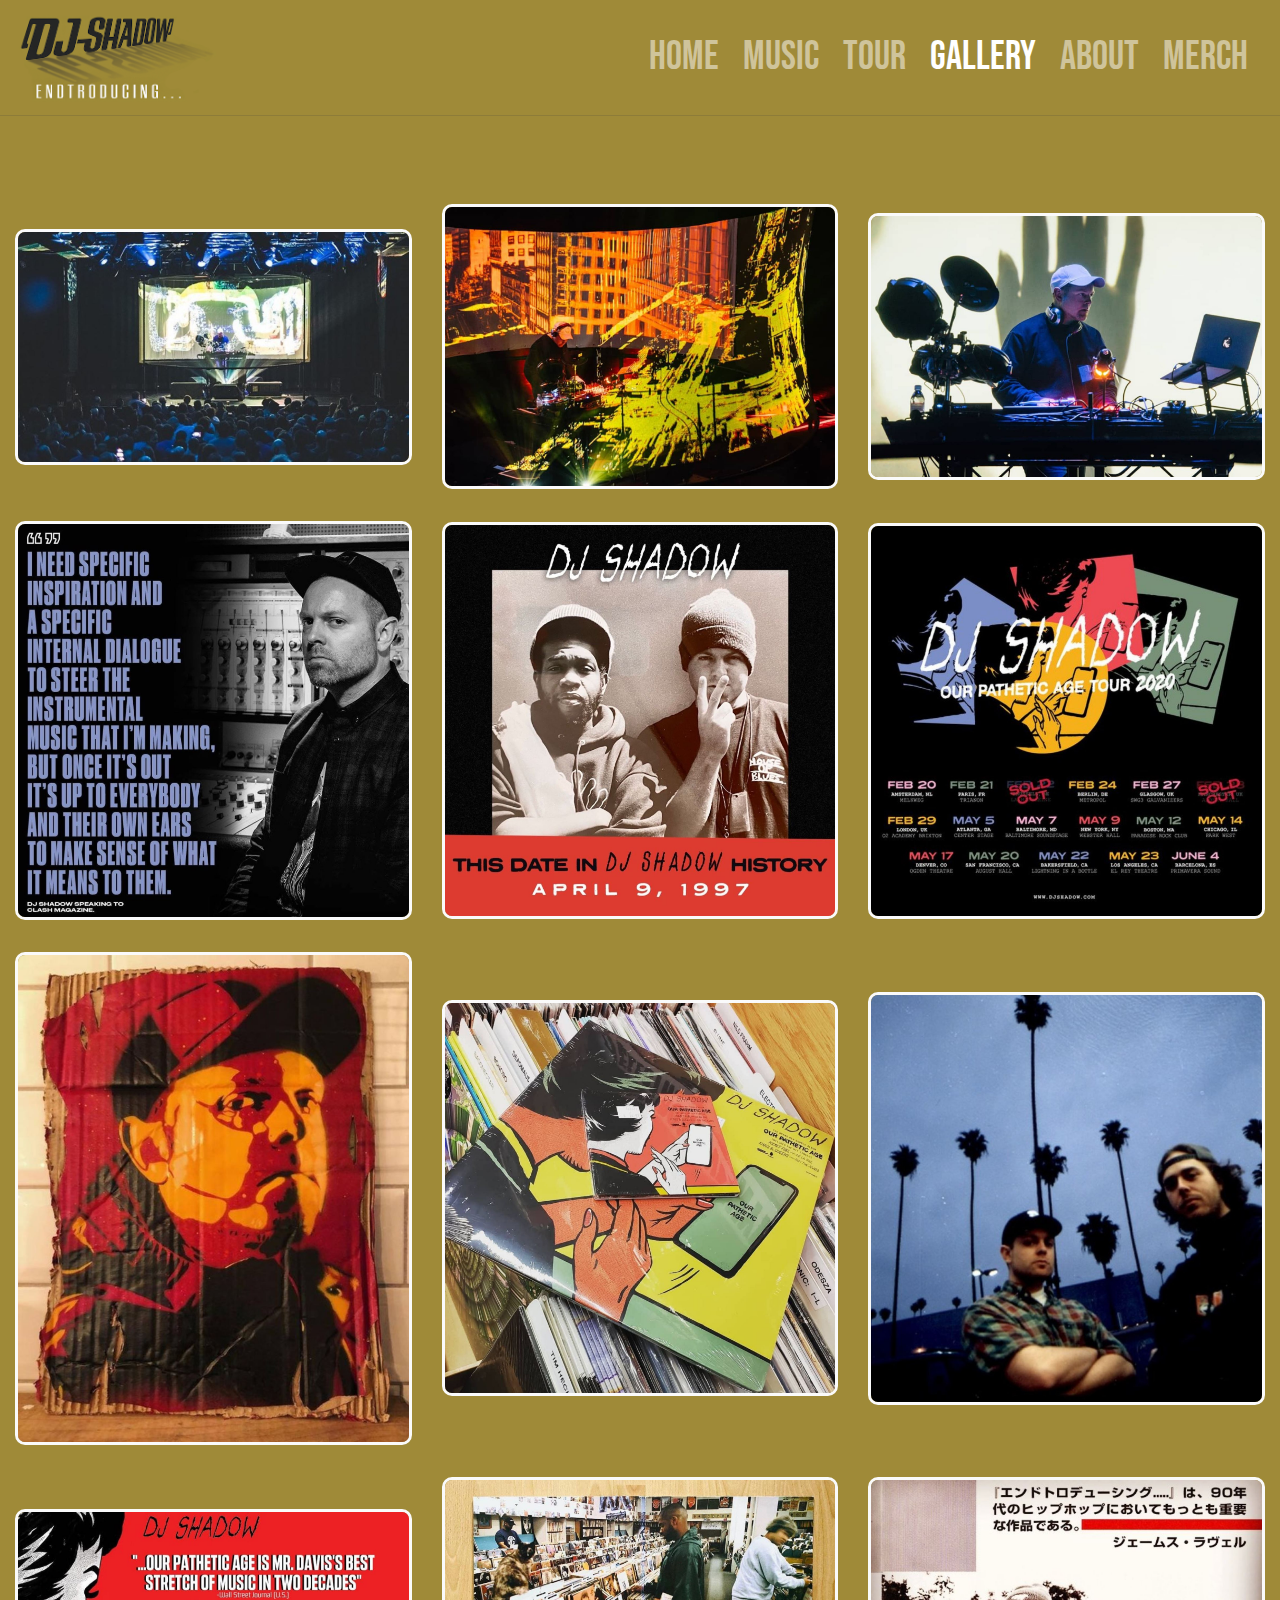
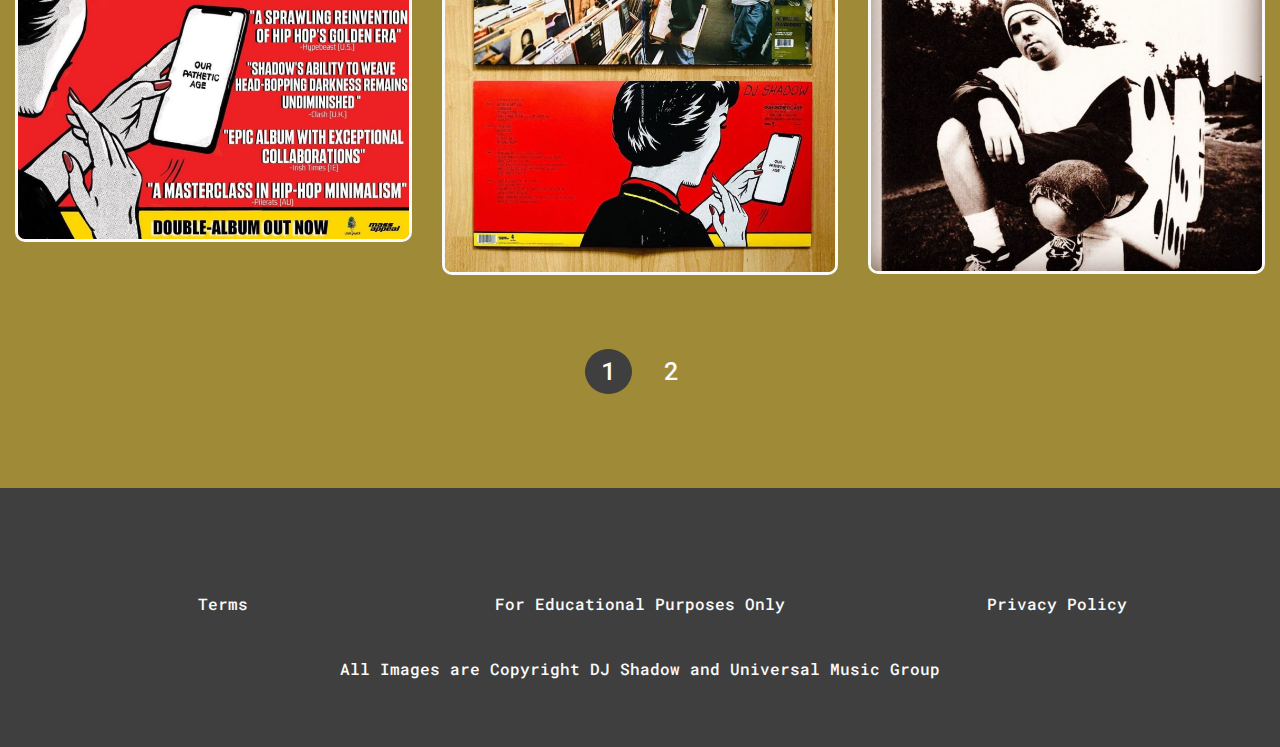
<file: gallery.html>
<!DOCTYPE html>
<html lang="en-US">
  <head>
    <meta charset="UTF-8" />
    <meta name="viewport" content="width=device-width, initial-scale=1.0" />
    <meta name="description" content="DJ Shadow Gallery Page">
    <title>DJ Shadow Fansite</title>
    <!-- Font Awesome, Bootstrap, Style and Favicon Links -->
    <link rel="stylesheet" href="https://use.fontawesome.com/releases/v5.15.1/css/all.css" 
      integrity="sha384-vp86vTRFVJgpjF9jiIGPEEqYqlDwgyBgEF109VFjmqGmIY/Y4HV4d3Gp2irVfcrp" crossorigin="anonymous">
    <link rel="stylesheet" href="https://stackpath.bootstrapcdn.com/bootstrap/4.5.2/css/bootstrap.min.css"
      integrity="sha384-JcKb8q3iqJ61gNV9KGb8thSsNjpSL0n8PARn9HuZOnIxN0hoP+VmmDGMN5t9UJ0Z" crossorigin="anonymous" />
    <link rel="stylesheet" href="./assets/css/style.css" />
    <link rel="shortcut icon" type="image/png" href="./assets/images/favicon.png" />
  </head>
  <body>
    <!-- Navigation Bar -->
    <div class="nav-container container-fluid">
      <nav class="navbar navbar-dark navbar-expand-lg">
        <a class="navbar-brand" href="./index.html">
        <img
          src="./assets/images/endtroducing_logo.png"
          class="djshadow-icon d-inline-block align-top"
          alt="dj shadow icon"
          loading="lazy"
          />
        </a>
        <button
          class="navbar-toggler"
          type="button"
          data-toggle="collapse"
          data-target="#navbarNavDropdown"
          aria-controls="navbarNavDropdown"
          aria-expanded="false"
          aria-label="Toggle navigation"
          >
          <!-- 3-bar icon -->
          <span class="navbar-toggler-icon"></span>
        </button>
        <div class="collapse navbar-collapse" id="navbarNavDropdown">
          <ul class="navbar-nav">
            <li class="nav-item mr-2">
              <a href="./index.html" class="nav-link">Home</a>
            </li>
            <li class="nav-item mr-2">
              <a href="./music.html" class="nav-link">Music</a>
            </li>
            <li class="nav-item mr-2">
              <a href="tour.html" class="nav-link">Tour</a>
            </li>
            <li class="nav-item active mr-2">
              <a href="./gallery.html" class="nav-link">Gallery</a>
            </li>
            <li class="nav-item mr-2">
              <a href="./about.html" class="nav-link">About</a>
            </li>
            <li class="nav-item mr-2">
              <a href="./merch.html" class="nav-link">Merch</a>
            </li>
          </ul>
        </div>
      </nav>
    </div>
    <!-- Main Gallery Section -->
    <main>
      <div class="container-fluid gallery-container pt-5">
        <header class="row mb-4">
          <div class="col page-heading d-block d-lg-none">
            <h1><i class="far fa-images pr-3" aria-hidden="true"></i>Gallery</h1>
          </div>
        </header>
        <div class="row gallery-wrapper">
          <div class="col-md-6 col-xl-4 my-3">
            <img
              class="img-fluid"
              src="./assets/images/gallery/shadow_1.JPG"
              alt="shadow playing live 1"
              />
          </div>
          <div class="col-md-6 col-xl-4 my-3">
            <img
              class="img-fluid"
              src="./assets/images/gallery/shadow_2.JPG"
              alt="shadow playing live 2"
              />
          </div>
          <div class="col-md-6 col-xl-4 my-3">
            <img
              class="img-fluid"
              src="./assets/images/gallery/shadow_3.JPG"
              alt="shadow playing live 3"
              />
          </div>
          <div class="col-md-6 col-xl-4 my-3">
            <img
              class="img-fluid"
              src="./assets/images/gallery/shadow_4.JPG"
              alt="shadow poster 1"
              />
          </div>
          <div class="col-md-6 col-xl-4 my-3">
            <img
              class="img-fluid"
              src="./assets/images/gallery/shadow_5.JPG"
              alt="shadow poster 2"
              />
          </div>
          <div class="col-md-6 col-xl-4 my-3">
            <img
              class="img-fluid"
              src="./assets/images/gallery/shadow_6.JPG"
              alt="shadow tour 2020 poster"
              />
          </div>
          <div class="col-md-6 col-xl-4 my-3">
            <img
              class="img-fluid"
              src="./assets/images/gallery/shadow_7.JPG"
              alt="shadow poster 3"
              />
          </div>
          <div class="col-md-6 col-xl-4 my-3">
            <img
              class="img-fluid"
              src="./assets/images/gallery/shadow_8.JPG"
              alt="shadow pathetic age vinyl"
              />
          </div>
          <div class="col-md-6 col-xl-4 my-3">
            <img
              class="img-fluid"
              src="./assets/images/gallery/shadow_9.JPG"
              alt="shadow and cut chemist"
              />
          </div>
          <div class="col-md-6 col-xl-4 my-3">
            <img
              class="img-fluid"
              src="./assets/images/gallery/shadow_10.JPG"
              alt="pathetic age poster"
              />
          </div>
          <div class="col-md-6 col-xl-4 my-3">
            <img
              class="img-fluid"
              src="./assets/images/gallery/shadow_11.JPG"
              alt="endtroducing and pathetic age album covers"
              />
          </div>
          <div class="col-md-6 col-xl-4 my-3">
            <img
              class="img-fluid"
              src="./assets/images/gallery/shadow_12.JPG"
              alt="shadow poster 4"
              />
          </div>
        </div>
        <div class="row gallery-pagination">
          <nav aria-label="gallery-navigation">
            <ul class="pagination">
              <li class="page-item disabled">
                <span class="page-link ml-0 px-0">
                	<i class="fas fa-long-arrow-alt-left" aria-hidden="true"></i>
								</span>
              </li>
              <li class="page-item active" aria-current="page">
                <span class="page-link">1
                  <span class="sr-only">gallery page 1</span>
                </span>
              </li>
              <li class="page-item">
                <a class="page-link" href="./gallery_2.html">2</a>
              </li>
              <li class="page-item">
                <a class="page-link mr-0 px-0" aria-label="Next"
                  href="./gallery_2.html"><i class="fas fa-long-arrow-alt-right" aria-hidden="true"></i>
                </a>
              </li>
            </ul>
          </nav>
        </div>
      </div>
    </main>
    <!-- Footer with Social Links -->
    <footer>
      <div class="container-fluid footer-container">
        <div class="row">
          <div class="col-12">
            <ul class="list-inline social-links pt-5 pb-3">
              <li class="list-inline-item p-2">
                <a href="https://play.spotify.com/artist/5CE2IfdYZEQGIDsfiRm8SI" target="_blank"
                  rel="noreferrer"><i class="fab fa-spotify" aria-hidden="true"></i>
                <span class="sr-only">spotify link</span>
                </a>
              </li>
              <li class="list-inline-item p-2">
                <a href="http://itunes.com/djshadow" target="_blank"
                  rel="noreferrer"><i class="fab fa-apple" aria-hidden="true"></i>
                <span class="sr-only">itunes link</span>
                </a>
              </li>
              <li class="list-inline-item p-2">
                <a href="http://instagram.com/djshadow" target="_blank"
                  rel="noreferrer"><i class="fab fa-instagram" aria-hidden="true"></i>
                <span class="sr-only">Instagram link</span>
                </a>
              </li>
              <li class="list-inline-item p-2">
                <a href="http://www.youtube.com/user/djshadow" target="_blank"
                  rel="noreferrer"><i class="fab fa-youtube" aria-hidden="true"></i>
                <span class="sr-only">Youtube link</span>
                </a>
              </li>
              <li class="list-inline-item p-2">
                <a href="https://www.facebook.com/djshadow" target="_blank"
                  rel="noreferrer"><i class="fab fa-facebook-f" aria-hidden="true"></i>
                <span class="sr-only">Facebook link</span>
                </a>
              </li>
              <li class="list-inline-item p-2">
                <a href="https://twitter.com/djshadow" target="_blank"
                  rel="noreferrer"><i class="fab fa-twitter" aria-hidden="true"></i>
                <span class="sr-only">twitter link</span>
                </a>
              </li>
            </ul>
          </div>
        </div>
        <div class="row footer-terms">
          <div class="col-sm-4 order-sm-1 footer-terms-item">
            <a href="#">Terms</a>
          </div>
          <div class="col-sm-4 order-sm-3 footer-terms-item">
            <a href="#">Privacy Policy</a>
          </div>
          <div class="col-sm-4 order-sm-2 footer-terms-item">
            <p>For Educational Purposes Only</p>
          </div>
        </div>
        <div class="row footer-terms">
          <div class="col text-center copyright-message">
            <p>All Images are Copyright DJ Shadow and Universal Music Group</p>
          </div>
        </div>
      </div>
    </footer>
    <!-- bootstrap JS links -->
    <script src="https://code.jquery.com/jquery-3.5.1.slim.min.js"
      integrity="sha384-DfXdz2htPH0lsSSs5nCTpuj/zy4C+OGpamoFVy38MVBnE+IbbVYUew+OrCXaRkfj" crossorigin="anonymous"></script>
    <script src="https://cdn.jsdelivr.net/npm/popper.js@1.16.1/dist/umd/popper.min.js"
      integrity="sha384-9/reFTGAW83EW2RDu2S0VKaIzap3H66lZH81PoYlFhbGU+6BZp6G7niu735Sk7lN" crossorigin="anonymous"></script>
    <script src="https://stackpath.bootstrapcdn.com/bootstrap/4.5.2/js/bootstrap.min.js"
      integrity="sha384-B4gt1jrGC7Jh4AgTPSdUtOBvfO8shuf57BaghqFfPlYxofvL8/KUEfYiJOMMV+rV" crossorigin="anonymous"></script>
  </body>
</html>
</file>
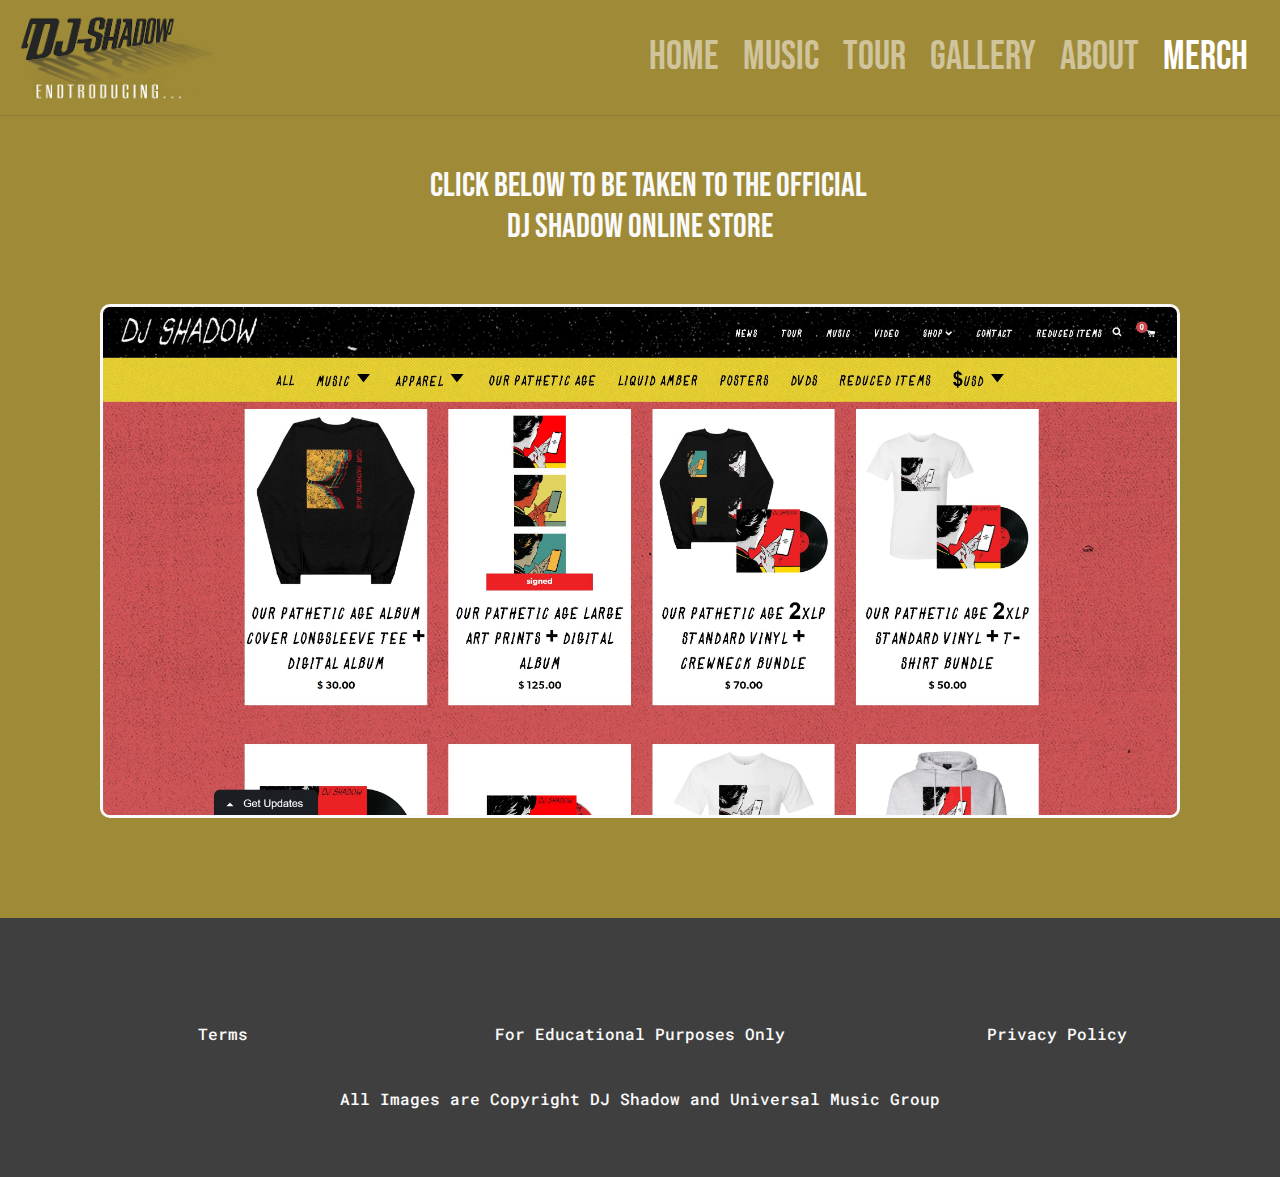
<file: merch.html>
<!DOCTYPE html>
<html lang="en-US">
  <head>
    <meta charset="UTF-8" />
    <meta name="viewport" content="width=device-width, initial-scale=1.0" />
    <meta name="description" content="DJ Shadow Online Store Link">
    <title>DJ Shadow Fansite</title>
    <!-- Font Awesome, Bootstrap, Style and Favicon Links -->
    <link rel="stylesheet" href="https://use.fontawesome.com/releases/v5.15.1/css/all.css" 
      integrity="sha384-vp86vTRFVJgpjF9jiIGPEEqYqlDwgyBgEF109VFjmqGmIY/Y4HV4d3Gp2irVfcrp" crossorigin="anonymous">
    <link rel="stylesheet" href="https://stackpath.bootstrapcdn.com/bootstrap/4.5.2/css/bootstrap.min.css"
      integrity="sha384-JcKb8q3iqJ61gNV9KGb8thSsNjpSL0n8PARn9HuZOnIxN0hoP+VmmDGMN5t9UJ0Z" crossorigin="anonymous" />
    <link rel="stylesheet" href="./assets/css/style.css" />
    <link rel="shortcut icon" type="image/png" href="./assets/images/favicon.png" />
  </head>
  <body>
    <!-- Navigation Bar -->
    <div class="nav-container container-fluid">
      <nav class="navbar navbar-dark navbar-expand-lg">
        <a class="navbar-brand" href="./index.html">
          <img
            src="./assets/images/endtroducing_logo.png"
            class="djshadow-icon d-inline-block align-top"
            alt="dj shadow icon"
            loading="lazy"
            />
        </a>
        <button
          class="navbar-toggler"
          type="button"
          data-toggle="collapse"
          data-target="#navbarNavDropdown"
          aria-controls="navbarNavDropdown"
          aria-expanded="false"
          aria-label="Toggle navigation"
          >
          <!-- 3-bar icon -->
          <span class="navbar-toggler-icon"></span>
        </button>
        <div class="collapse navbar-collapse" id="navbarNavDropdown">
          <ul class="navbar-nav">
            <li class="nav-item mr-2">
              <a href="./index.html" class="nav-link">Home</a>
            </li>
            <li class="nav-item mr-2">
              <a href="./music.html" class="nav-link">Music</a>
            </li>
            <li class="nav-item mr-2">
              <a href="tour.html" class="nav-link">Tour</a>
            </li>
            <li class="nav-item mr-2">
              <a href="./gallery.html" class="nav-link">Gallery</a>
            </li>
            <li class="nav-item mr-2">
              <a href="./about.html" class="nav-link">About</a>
            </li>
            <li class="nav-item active mr-2">
              <a href="./merch.html" class="nav-link">Merch</a>
            </li>
          </ul>
        </div>
      </nav>
    </div>
    <main>
      <div class="container shop-link-container">
        <div class="row">
          <header class="col page-heading pb-5">
            <h1>
              <i class="fas fa-store pr-3" aria-hidden="true">
              </i>Click below to be taken to the official<br>DJ Shadow online store
            </h1>
          </header>
        </div>
        <div class="row d-block">
          <div class="col text-center">
            <a href="https://shop.djshadow.com/" target="_blank" rel="noreferrer">
            <img
              class="img-fluid merch-shop-image"
              src="./assets/images/merch-shop.jpg"
              alt="image is link to official online store"
              />
            </a>
          </div>
        </div>
      </div>
    </main>
    <!-- Footer with Social Links -->
    <footer>
      <div class="container-fluid footer-container">
        <div class="row">
          <div class="col-12">
            <ul class="list-inline social-links pt-5 pb-3">
              <li class="list-inline-item p-2">
                <a href="https://play.spotify.com/artist/5CE2IfdYZEQGIDsfiRm8SI" target="_blank"
                  rel="noreferrer">
                  <i class="fab fa-spotify" aria-hidden="true"></i>
                  <span class="sr-only">spotify link</span>
                </a>
              </li>
              <li class="list-inline-item p-2">
                <a href="http://itunes.com/djshadow" target="_blank" rel="noreferrer">
                  <i class="fab fa-apple" aria-hidden="true"></i>
                  <span class="sr-only">itunes link</span>
                </a>
              </li>
              <li class="list-inline-item p-2">
                <a href="http://instagram.com/djshadow" target="_blank" rel="noreferrer">
                  <i class="fab fa-instagram" aria-hidden="true"></i>
                  <span class="sr-only">Instagram link</span>
                </a>
              </li>
              <li class="list-inline-item p-2">
                <a href="http://www.youtube.com/user/djshadow" target="_blank" rel="noreferrer">
                  <i class="fab fa-youtube" aria-hidden="true"></i>
                  <span class="sr-only">Youtube link</span>
                </a>
              </li>
              <li class="list-inline-item p-2">
                <a href="https://www.facebook.com/djshadow" target="_blank" rel="noreferrer">
                  <i class="fab fa-facebook-f" aria-hidden="true"></i>
                  <span class="sr-only">Facebook link</span>
                </a>
              </li>
              <li class="list-inline-item p-2">
                <a href="https://twitter.com/djshadow" target="_blank" rel="noreferrer">
                  <i class="fab fa-twitter" aria-hidden="true"></i>
                  <span class="sr-only">twitter link</span>
                </a>
              </li>
            </ul>
          </div>
        </div>
        <div class="row footer-terms">
          <div class="col-sm-4 order-sm-1 footer-terms-item">
            <a href="#">Terms</a>
          </div>
          <div class="col-sm-4 order-sm-3 footer-terms-item">
            <a href="#">Privacy Policy</a>
          </div>
          <div class="col-sm-4 order-sm-2 footer-terms-item">
            <p>For Educational Purposes Only</p>
          </div>
        </div>
        <div class="row footer-terms">
          <div class="col text-center copyright-message">
            <p>All Images are Copyright DJ Shadow and Universal Music Group</p>
          </div>
        </div>
      </div>
    </footer>
    <!-- bootstrap JS links -->
    <script src="https://code.jquery.com/jquery-3.5.1.slim.min.js"
      integrity="sha384-DfXdz2htPH0lsSSs5nCTpuj/zy4C+OGpamoFVy38MVBnE+IbbVYUew+OrCXaRkfj" crossorigin="anonymous"></script>
    <script src="https://cdn.jsdelivr.net/npm/popper.js@1.16.1/dist/umd/popper.min.js"
      integrity="sha384-9/reFTGAW83EW2RDu2S0VKaIzap3H66lZH81PoYlFhbGU+6BZp6G7niu735Sk7lN" crossorigin="anonymous"></script>
    <script src="https://stackpath.bootstrapcdn.com/bootstrap/4.5.2/js/bootstrap.min.js"
      integrity="sha384-B4gt1jrGC7Jh4AgTPSdUtOBvfO8shuf57BaghqFfPlYxofvL8/KUEfYiJOMMV+rV" crossorigin="anonymous"></script>
  </body>
</html>
</file>
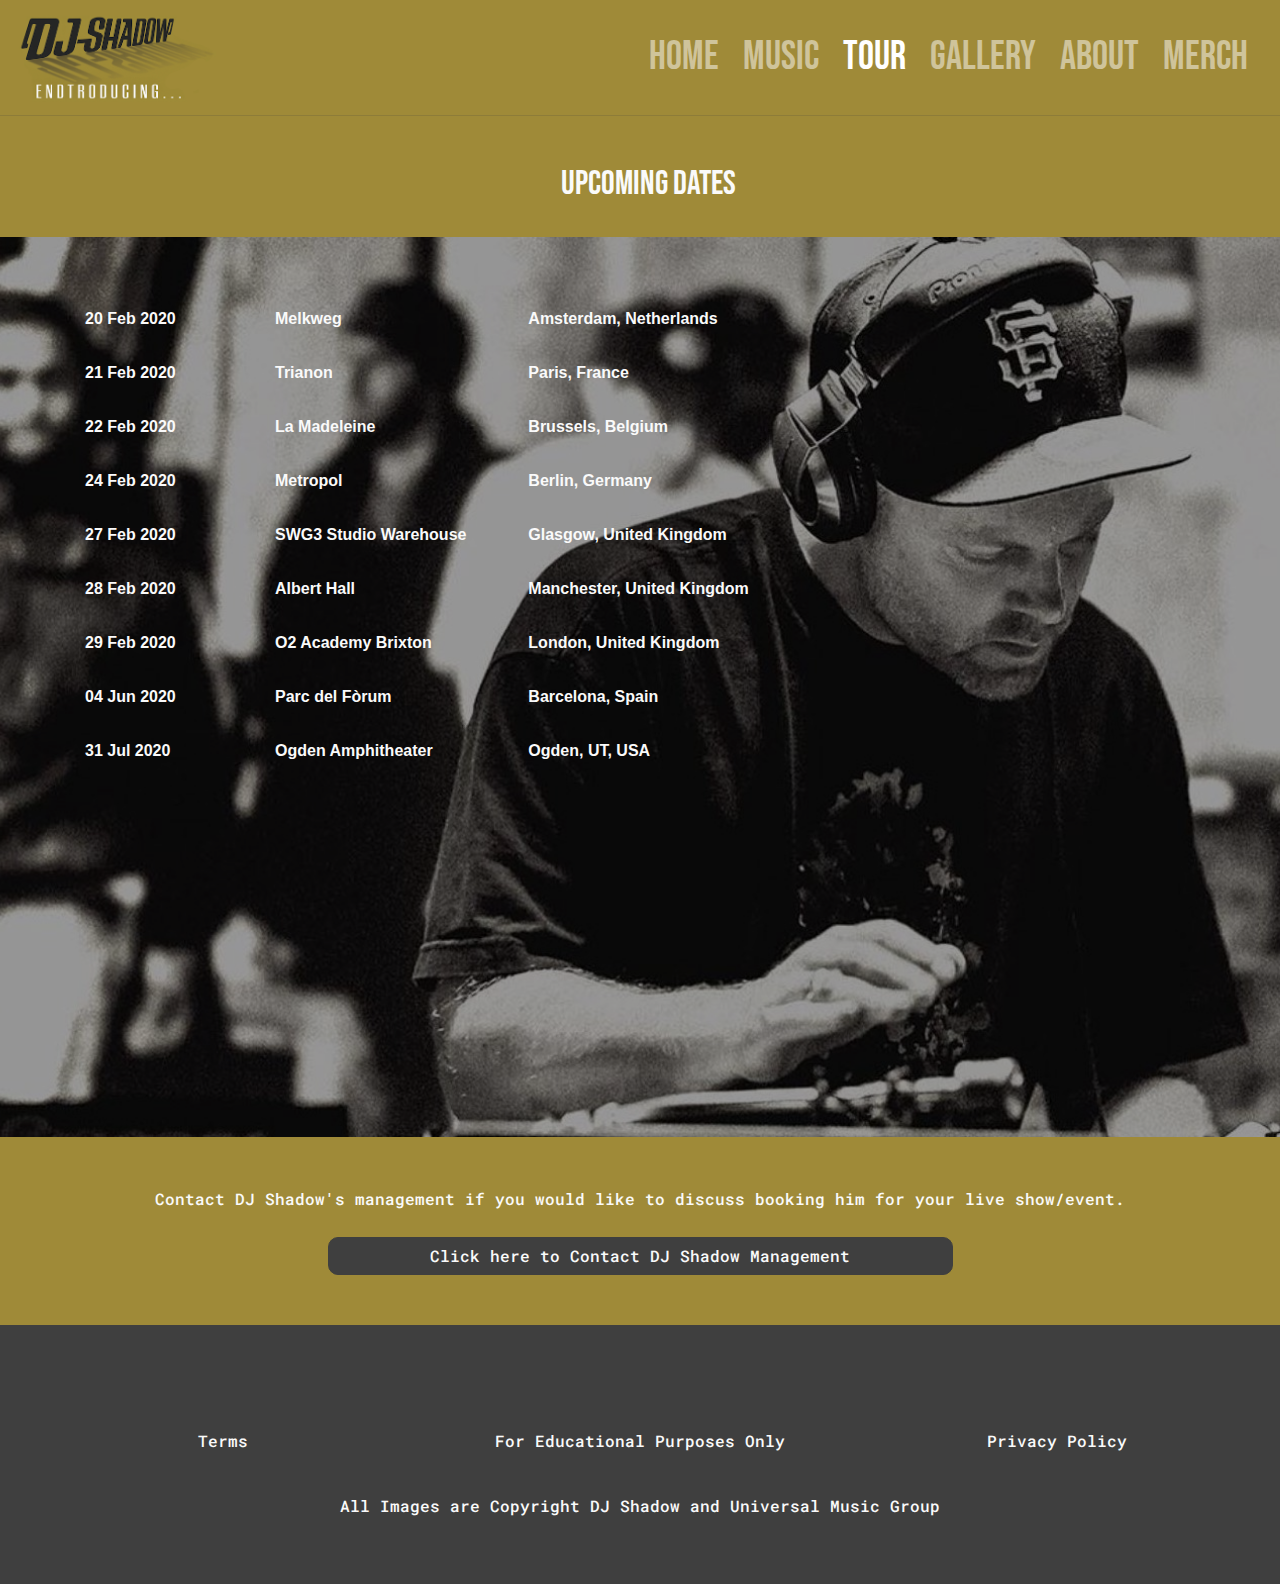
<file: tour.html>
<!DOCTYPE html>
<html lang="en-US">
  <head>
    <meta charset="UTF-8" />
    <meta name="viewport" content="width=device-width, initial-scale=1.0" />
    <meta name="description" content="DJ Shadow Tour Dates">
    <title>DJ Shadow Fansite</title>
    <!-- Font Awesome, Bootstrap, Style and Favicon Links -->
    <link rel="stylesheet" href="https://use.fontawesome.com/releases/v5.15.1/css/all.css" 
      integrity="sha384-vp86vTRFVJgpjF9jiIGPEEqYqlDwgyBgEF109VFjmqGmIY/Y4HV4d3Gp2irVfcrp" crossorigin="anonymous">
    <link rel="stylesheet" href="https://stackpath.bootstrapcdn.com/bootstrap/4.5.2/css/bootstrap.min.css"
      integrity="sha384-JcKb8q3iqJ61gNV9KGb8thSsNjpSL0n8PARn9HuZOnIxN0hoP+VmmDGMN5t9UJ0Z" crossorigin="anonymous" />
    <link rel="stylesheet" href="./assets/css/style.css" />
    <link rel="shortcut icon" type="image/png" href="./assets/images/favicon.png" />
  </head>
  <body>
    <!-- Navigation Bar -->
    <div class="nav-container container-fluid">
      <nav class="navbar navbar-dark navbar-expand-lg">
        <a class="navbar-brand" href="./index.html">
          <img
            src="./assets/images/endtroducing_logo.png"
            class="djshadow-icon d-inline-block align-top"
            alt="dj shadow icon"
            loading="lazy"
            />
        </a>
        <button
          class="navbar-toggler"
          type="button"
          data-toggle="collapse"
          data-target="#navbarNavDropdown"
          aria-controls="navbarNavDropdown"
          aria-expanded="false"
          aria-label="Toggle navigation"
          >
          <!-- 3-bar icon -->
          <span class="navbar-toggler-icon"></span>
        </button>
        <div class="collapse navbar-collapse" id="navbarNavDropdown">
          <ul class="navbar-nav">
            <li class="nav-item mr-2">
              <a href="./index.html" class="nav-link">Home</a>
            </li>
            <li class="nav-item mr-2">
              <a href="./music.html" class="nav-link">Music</a>
            </li>
            <li class="nav-item active mr-2">
              <a href="tour.html" class="nav-link">Tour</a>
            </li>
            <li class="nav-item mr-2">
              <a href="./gallery.html" class="nav-link">Gallery</a>
            </li>
            <li class="nav-item mr-2">
              <a href="./about.html" class="nav-link">About</a>
            </li>
            <li class="nav-item mr-2">
              <a href="./merch.html" class="nav-link">Merch</a>
            </li>
          </ul>
        </div>
      </nav>
    </div>
    <main>
      <div class="container-fluid tour-container pt-5">
        <header class="row page-heading pb-4">
          <div class="col">
            <h1>
              <i class="fas fa-calendar-alt pr-3" aria-hidden="true"></i>Upcoming Dates
            </h1>
          </div>
        </header>
        <div class="row tour-image-wrapper">
          <div class="col px-0">
            <div class="tour-image">
              <div class="tour-image-overlay"></div>
              <div class="container tour-dates-wrapper">
                <div class="row">
                  <div class="col-lg-8">
                    <div class="row">
                      <div class="col-3">
                        20 Feb 2020
                      </div>
                      <div class="col-4">
                        Melkweg
                      </div>
                      <div class="col-5">
                        Amsterdam, Netherlands
                      </div>
                    </div>
                    <div class="row">
                      <div class="col-3">
                        21 Feb 2020
                      </div>
                      <div class="col-4">
                        Trianon
                      </div>
                      <div class="col-5">
                        Paris, France
                      </div>
                    </div>
                    <div class="row">
                      <div class="col-3">
                        22 Feb 2020
                      </div>
                      <div class="col-4">
                        La Madeleine
                      </div>
                      <div class="col-5">
                        Brussels, Belgium
                      </div>
                    </div>
                    <div class="row">
                      <div class="col-3">
                        24 Feb 2020
                      </div>
                      <div class="col-4">
                        Metropol
                      </div>
                      <div class="col-5">
                        Berlin, Germany
                      </div>
                    </div>
                    <div class="row">
                      <div class="col-3">
                        27 Feb 2020
                      </div>
                      <div class="col-4">
                        SWG3 Studio Warehouse
                      </div>
                      <div class="col-5">
                        Glasgow, United Kingdom
                      </div>
                    </div>
                    <div class="row">
                      <div class="col-3">
                        28 Feb 2020
                      </div>
                      <div class="col-4">
                        Albert Hall
                      </div>
                      <div class="col-5">
                        Manchester, United Kingdom
                      </div>
                    </div>
                    <div class="row">
                      <div class="col-3">
                        29 Feb 2020
                      </div>
                      <div class="col-4">
                        O2 Academy Brixton
                      </div>
                      <div class="col-5">
                        London, United Kingdom
                      </div>
                    </div>
                    <div class="row">
                      <div class="col-3">
                        04 Jun 2020
                      </div>
                      <div class="col-4">
                        Parc del Fòrum
                      </div>
                      <div class="col-5">
                        Barcelona, Spain
                      </div>
                    </div>
                    <div class="row">
                      <div class="col-3">
                        31 Jul 2020
                      </div>
                      <div class="col-4">
                        Ogden Amphitheater
                      </div>
                      <div class="col-5">
                        Ogden, UT, USA
                      </div>
                    </div>
                  </div>
                </div>
              </div>
            </div>
          </div>
        </div>
        <div class="row">
          <div class="col contact-heading">
            <p>
              Contact DJ Shadow's management if you would like to discuss booking him for your live
              show/event.
            </p>
          </div>
        </div>
        <div class="row">
          <div class="col text-center">
            <button type="button" class="btn btn-contact" data-toggle="modal" data-target="#contactModal"
              >Click here to Contact DJ Shadow Management
            </button>
          </div>
        </div>
      </div>
    </main>
    <!-- Contact Modal --> 
    <div class="container contact-modal-form">
      <div class="modal fade" id="contactModal" data-backdrop="static" tabindex="-1" 
        aria-labelledby="contactModalLabel" aria-hidden="true">
        <div class="modal-dialog modal-lg">
          <div class="modal-content">
            <div class="modal-header">
              <h5 class="modal-title" id="contactModalLabel">Contact DJ Shadow Management</h5>
              <button type="button" class="close" data-dismiss="modal" aria-label="Close">
                <span aria-hidden="true">&times;</span>
              </button>
            </div>
            <div class="modal-body">
              <form action="#">
                <input type="text" name="name" id="fullname" class="form-control" placeholder="Name" 
                  aria-label="enter name" required>
                <input type="email" name="email" id="emailaddress" class="form-control" placeholder="Email" 
                  aria-label="enter email" required>
                <textarea name="message-text" id="message-text" cols="1" rows="5" class="form-control" 
                  placeholder="Enter Message" aria-label="enter message" required></textarea>
                <div class="modal-footer">
                  <button type="button" class="btn btn-secondary" data-dismiss="modal">Close</button>
                  <button type="submit" class="btn btn-primary">Send message</button>
                </div>
              </form>
            </div>
          </div>
        </div>
      </div>
    </div>
    <!-- Footer with Social Links -->
    <footer>
      <div class="container-fluid footer-container">
        <div class="row">
          <div class="col-12">
            <ul class="list-inline social-links pt-5 pb-3">
              <li class="list-inline-item p-2">
                <a href="https://play.spotify.com/artist/5CE2IfdYZEQGIDsfiRm8SI" target="_blank"
                  rel="noreferrer">
                  <i class="fab fa-spotify" aria-hidden="true"></i>
                  <span class="sr-only">spotify link</span>
                </a>
              </li>
              <li class="list-inline-item p-2">
                <a href="http://itunes.com/djshadow" target="_blank" rel="noreferrer">
                  <i class="fab fa-apple" aria-hidden="true"></i>
                  <span class="sr-only">itunes link</span>
                </a>
              </li>
              <li class="list-inline-item p-2">
                <a href="http://instagram.com/djshadow" target="_blank" rel="noreferrer">
                  <i class="fab fa-instagram" aria-hidden="true"></i>
                  <span class="sr-only">Instagram link</span>
                </a>
              </li>
              <li class="list-inline-item p-2">
                <a href="http://www.youtube.com/user/djshadow" target="_blank" rel="noreferrer">
                  <i class="fab fa-youtube" aria-hidden="true"></i>
                  <span class="sr-only">Youtube link</span>
                </a>
              </li>
              <li class="list-inline-item p-2">
                <a href="https://www.facebook.com/djshadow" target="_blank" rel="noreferrer">
                  <i class="fab fa-facebook-f" aria-hidden="true"></i>
                  <span class="sr-only">Facebook link</span>
                </a>
              </li>
              <li class="list-inline-item p-2">
                <a href="https://twitter.com/djshadow" target="_blank" rel="noreferrer">
                  <i class="fab fa-twitter" aria-hidden="true"></i>
                  <span class="sr-only">twitter link</span>
                </a>
              </li>
            </ul>
          </div>
        </div>
        <div class="row footer-terms">
          <div class="col-sm-4 order-sm-1 footer-terms-item">
            <a href="#">Terms</a>
          </div>
          <div class="col-sm-4 order-sm-3 footer-terms-item">
            <a href="#">Privacy Policy</a>
          </div>
          <div class="col-sm-4 order-sm-2 footer-terms-item">
            <p>For Educational Purposes Only</p>
          </div>
        </div>
        <div class="row footer-terms">
          <div class="col text-center copyright-message">
            <p>All Images are Copyright DJ Shadow and Universal Music Group</p>
          </div>
        </div>
      </div>
    </footer>
    <!-- bootstrap JS links -->
    <script src="https://code.jquery.com/jquery-3.5.1.slim.min.js"
      integrity="sha384-DfXdz2htPH0lsSSs5nCTpuj/zy4C+OGpamoFVy38MVBnE+IbbVYUew+OrCXaRkfj" crossorigin="anonymous"></script>
    <script src="https://cdn.jsdelivr.net/npm/popper.js@1.16.1/dist/umd/popper.min.js"
      integrity="sha384-9/reFTGAW83EW2RDu2S0VKaIzap3H66lZH81PoYlFhbGU+6BZp6G7niu735Sk7lN" crossorigin="anonymous"></script>
    <script src="https://stackpath.bootstrapcdn.com/bootstrap/4.5.2/js/bootstrap.min.js"
      integrity="sha384-B4gt1jrGC7Jh4AgTPSdUtOBvfO8shuf57BaghqFfPlYxofvL8/KUEfYiJOMMV+rV" crossorigin="anonymous"></script>
  </body>
</html>
</file>
<file: assets/css/style.css>
/*
* Prefixed by https://autoprefixer.github.io
* PostCSS: v7.0.29,
* Autoprefixer: v9.7.6
* Browsers: last 4 version
*/

/*--------------------------------------------------------General Rules */

@import url("https://fonts.googleapis.com/css2?family=Bebas+Neue&family=Roboto+Mono:wght@400;500;700&display=swap");

* {
  padding: 0;
  margin: 0;
  border: 0;
  -webkit-box-sizing: border-box;
  box-sizing: border-box;
}

body {
  background-color: #9f8a38;
  color: #fafafa;
  margin: 0;
  padding: 0;
}

body h1 {
  font-family: "Bebas Neue", sans-serif;
  color: #fafafa;
  font-size: 34px;
}

body p {
  font-family: "Roboto Mono", monospace;
}

/* Headings and headings icons */
.page-heading {
  font-family: "Bebas Neue", sans-serif;
  color: #fafafa;
  font-size: 40px;
  text-align: center;
}

.page-heading i {
  color: #3f3f3f;
}

.subscription-container i,
.video-container i,
.shop-link-container i {
  font-size: 30px;
  color: #3f3f3f;
}

/* spacing containers down for fixed nav */
.music-container,
.gallery-container,
.tour-container,
.about-container,
.shop-link-container {
  margin-top: 117px;
}

/* Buttons */
.btn-404,
.btn-subscribe {
  width: 62px;
  height: 62px;
  border-radius: 50%;
  background-color: #3f3f3f;
  font-family: "Roboto Mono", monospace;
  color: #fafafa;
  font-size: 20px;
  font-weight: 700;
  text-align: center;
  border-color: #3f3f3f;
}

.btn-contact {
  width: 50%;
  border-radius: 10px;
  background-color: #3f3f3f;
  font-family: "Roboto Mono", monospace;
  color: #fafafa;
  font-size: 100%;
  font-weight: 500;
  text-align: center;
  border-color: #3f3f3f;
  margin: 10px auto 50px;
}

.btn-contact:hover {
  background-color: #fafafa;
  border-color: #fafafa;
  color: #3f3f3f;
}

/*--------------------------------------------------------Navbar */

.navbar {
  background-color: #9f8a38;
}

.nav-container {
  padding: 0;
  position: fixed;
  top: 0;
  left: 0;
  z-index: 1;
  border-bottom: 1px solid #3f3f3f30;
}

.djshadow-icon {
  width: 200px;
}

.navbar-dark .navbar-toggler {
  color: #3f3f3f;
  border: 0;
  margin-right: 15px;
  font-size: 1.6rem;
}

/* customising properties of the hamburger icon */
.navbar-dark .navbar-toggler-icon {
  background-image: url("data:image/svg+xml,%3csvg xmlns='http://www.w3.org/2000/svg' width='30' height='30' viewBox='0 0 30 30'%3e%3cpath stroke='rgba%28255, 255, 255, 0.8%29' stroke-linecap='round' stroke-miterlimit='10' stroke-width='4' d='M4 7h22M4 15h22M4 23h22'/%3e%3c/svg%3e");
}

#navbarNavDropdown {
  -webkit-box-pack: end;
  -ms-flex-pack: end;
  justify-content: flex-end;
}

#navbarNavDropdown ul {
  text-align: end;
}

#navbarNavDropdown ul li {
  font-family: "Bebas Neue", sans-serif;
  color: #fafafa;
  font-size: 40px;
  line-height: 25px;
  width: 150px;
  margin-left: auto;
}

/*--------------------------------------------------------Footer */

.footer-container {
  background-color: #3f3f3f;
  min-height: 160px;
  text-align: center;
  position: relative;
}

.footer-container li a i {
  color: #fafafa;
  font-size: 28px;
}

.footer-terms a,
.footer-terms {
  font-family: "Roboto Mono", monospace;
  font-weight: 500;
  color: #fafafa;
  margin: 0 auto;
  text-decoration: none;
}

/* Color change on hover */
.footer-container li a i,
.footer-terms a {
  transition: all 0.15s ease-in-out;
  -moz-transition: all 0.15s ease-in-out;
  -webkit-transition: all 0.15s ease-in-out;
  -o-transition: all 0.15s ease-in-out;
}

.footer-terms a:hover,
.footer-container li a i:hover {
  color: #9f8a38;
}

.footer-terms .footer-terms-item {
  padding-bottom: 25px;
}

.footer-terms .copyright-message {
  padding-bottom: 50px;
}

/*--------------------------------------------------------Home Background Image */

.hero-container {
  margin: 0;
  padding-top: 115px;
}

/* dark to light animation for hero image */
@-webkit-keyframes lights-on {
  0% {
    background-color: rgba(0, 0, 0, 1);
  }
  100% {
    background-color: rgba(0, 0, 0, 0);
  }
}
@keyframes lights-on {
  0% {
    background-color: rgba(0, 0, 0, 1);
  }
  100% {
    background-color: rgba(0, 0, 0, 0);
  }
}

/* animation to light up landing hero image */
.opaque-overlay {
  background-color: rgba(0, 0, 0, 1);
  top: 0;
  left: 0;
  width: 100%;
  height: 100%;
  position: absolute;
  -webkit-animation-name: lights-on;
  animation-name: lights-on;
  -webkit-animation-duration: 3s;
  animation-duration: 3s;
  -webkit-animation-timing-function: linear;
  animation-timing-function: linear;
  -webkit-animation-fill-mode: forwards;
  animation-fill-mode: forwards;
  -webkit-animation-delay: 0.5s;
  animation-delay: 0.5s;
}

.hero-image {
  background: url(../images/hero_image2.jpg) no-repeat center center scroll;
  background-size: cover;
  height: 75vh;
  position: relative;
  display: -webkit-box;
  display: -ms-flexbox;
  display: flex;
  width: 100%;
}

/*--------------------------------------------------------Home/About Main Text */

.about-container p,
.quote-container p {
  color: #fafafa;
  font-size: 20px;
  font-weight: 700;
  line-height: 50px;
  text-align: left;
}

.quote-container {
  width: 100%;
}

/*--------------------------------------------------------Home Video/Subscription Container */

.video-container p,
.subscription-container p {
  font-family: "Bebas Neue", sans-serif;
  color: #fafafa;
  font-size: 30px;
}

.video-container iframe {
  width: 100%;
  border: 3px solid #fafafa;
  border-radius: 10px;
}

.video-container .video-embedded {
  margin: 0 auto;
  width: 100%;
}

.album-image {
  width: 100%;
  border: 3px solid #fafafa;
  border-radius: 10px;
}

.album-image-wrapper {
  width: 100%;
  margin: 0 auto;
}

.overlay-container {
  width: 100%;
  position: relative;
}

/* referenced w3schools.com for assist with this effect */
.spotify-overlay {
  position: absolute;
  top: 0;
  left: 0;
  height: 100%;
  width: 100%;
  opacity: 0;
  transition: 0.5s ease;
  -moz-transition: 0.5s ease;
  -webkit-transition: 0.5s ease;
  -o-transition: 0.5s ease;
  background-color: #3f3f3fa4;
  border-radius: 10px;
}

.overlay-container:hover .spotify-overlay {
  opacity: 1;
}

.spotify-overlay a i {
  color: #1db954;
  font-size: 9vw;
}

.spotify-overlay .spotify-link-wrapper {
  position: absolute;
  top: 75%;
  left: 0;
  right: 0;
  margin: 0 auto;
}

.album-name p {
  font-family: "Roboto Mono", monospace;
  color: #fafafa;
  font-size: 3.5vw;
  font-weight: 400;
  text-align: center;
}

.album-name {
  padding-top: 10%;
  padding-left: 5%;
  padding-right: 5%;
}

/*--------------------------------------------------------Subscription Container */

.subscription-container p {
  padding-right: 8px;
}

.form-elements-wrapper {
  -webkit-box-pack: center;
  -ms-flex-pack: center;
  justify-content: center;
  -webkit-box-align: center;
  -ms-flex-align: center;
  align-items: center;
}

.subscribe-input {
  width: 100%;
  border: 2px solid #3f3f3f;
  border-radius: 10px;
  background-color: #fafafa;
}

.input-text-wrapper {
  height: 100%;
  width: 300px;
}

/*--------------------------------------------------------Tour */

.tour-container .tour-image {
  background: url(../images/shadow_live.jpg) 70% center scroll;
  background-size: cover;
  min-height: 100vh;
  position: relative;
  display: -webkit-box;
  display: -ms-flexbox;
  display: flex;
  background-color: #3f3f3f;
}

/* Improve contrast with overlayed test */
.tour-image-overlay {
  background-color: rgba(0, 0, 0, 0.4);
  top: 0;
  left: 0;
  width: 100%;
  height: 100%;
  position: absolute;
}

.tour-dates-wrapper {
  overflow-wrap: normal;
  padding-top: 70px;
  padding-bottom: 100px;
  font-weight: 700;
  font-size: 3.5vw;
}

.tour-dates-wrapper .row {
  padding-bottom: 30px;
}

.contact-heading {
  font-family: "Roboto Mono", monospace;
  color: #fafafa;
  font-size: 100%;
  font-weight: 500;
  text-align: center;
  margin-top: 50px;
}

.modal-title {
  font-family: "Bebas Neue", sans-serif;
  color: #3f3f3f;
  font-size: 30px;
}

.contact-modal-form {
  font-family: "Roboto Mono", monospace;
}

/*--------------------------------------------------------About */

.about-container .col img {
  width: 100%;
  margin-top: 30px;
  margin-bottom: 30px;
  margin-left: 0;
  margin-right: 0;
  border: 3px solid #fafafa;
  border-radius: 10px;
}

/*--------------------------------------------------------Gallery and Merch */

.gallery-container {
  padding-bottom: 70px;
}

.gallery-wrapper {
  -webkit-box-align: center;
  -ms-flex-align: center;
  align-items: center;
}

.shop-link-container img,
.gallery-wrapper img {
  border: 3px solid #fafafa;
  border-radius: 10px;
}

.shop-link-container {
  padding: 50px 30px 100px;
}

/*--------------------------------------------------------Gallery Pagination Custom Styling */

.gallery-pagination {
  -webkit-box-pack: center;
  -ms-flex-pack: center;
  justify-content: center;
  padding-top: 50px;
  font-family: "Roboto Mono", monospace;
  font-size: 25px;
  font-weight: 500;
}

.gallery-pagination ul li span,
.gallery-pagination ul li a {
  padding: 5px 15px 7px;
  margin: 8px;
}

.page-item.disabled .page-link {
  color: #fafafa;
  background-color: #9f8a38;
  border-color: #9f8a38;
}

.page-item.active .page-link {
  color: #fafafa;
  background-color: #3f3f3f;
  border-color: #3f3f3f;
  border-radius: 50%;
  z-index: 0;
}

.page-link {
  color: #fafafa;
  background-color: #9f8a38;
  border-color: #9f8a38;
}

.page-link:hover {
  color: #3f3f3f;
  background-color: #9f8a38;
  border-color: #9f8a38;
  border-radius: 50%;
}

.page-link:focus {
  -webkit-box-shadow: 0 0;
  box-shadow: 0 0;
}

.page-item:first-child .page-link,
.page-item:last-child .page-link {
  border-radius: 50%;
}

/*--------------------------------------------------------Custom 404 Page */

.btn-404 {
  width: 100px;
  padding-top: 12px;
}

/*--------------------------------------------------------Media Queries */

/* nav scrolls on small devices in landscape mode to create space */
@media screen and (max-height: 450px) {
  .nav-container {
    position: relative;
  }

  #navbarNavDropdown ul li {
    font-size: 30px;
    line-height: 15px;
  }

  .hero-container {
    padding: 0;
  }

  .music-container,
  .gallery-container,
  .tour-container,
  .about-container,
  .shop-link-container {
    margin-top: 0;
  }
}

@media screen and (min-width: 576px) {
  /* justified text looks more uniform on larger screens */
  .quote-container p,
  .about-container p {
    text-align: justify;
  }

  .tour-dates-wrapper {
    font-size: 1rem;
  }

  .album-name p {
    font-size: 3vw;
  }

  .spotify-overlay a i {
    font-size: 40px;
  }
}

@media screen and (min-width: 768px) {
  /* adjusting spacings when about page images are floated */
  .about-container .col .shadow-vinyl-image {
    width: 33%;
    margin: 15px 0 10px 40px;
    float: right;
  }

  .about-container .col .shadow-sitting-image {
    width: 33%;
    margin: 20px 40px 10px 0;
    float: left;
  }

  .album-name p {
    font-size: 1.5vw;
    font-weight: 400;
    text-align: center;
  }
}

@media screen and (min-width: 992px) {
  /* scrolling nav on medium and larger screens */
  .nav-container {
    position: relative;
  }

  #navbarNavDropdown ul li {
    width: 100%;
  }

  /* remove spacing containers downwards with non-fixed nav */
  .music-container,
  .gallery-container,
  .tour-container,
  .about-container,
  .shop-link-container {
    margin-top: 0;
  }

  .hero-container {
    padding-top: 0;
  }

  /* fixed index-page hero-image on medium and larger screens */
  .hero-image {
    background-attachment: fixed;
    height: 80vh;
  }

  .album-image-wrapper .album-name p {
    font-size: 1.5vw;
  }

  /* spacing left/right to video container on index page when side by side */
  .video-container {
    padding-left: 30px;
    padding-right: 30px;
  }
}
</file>
